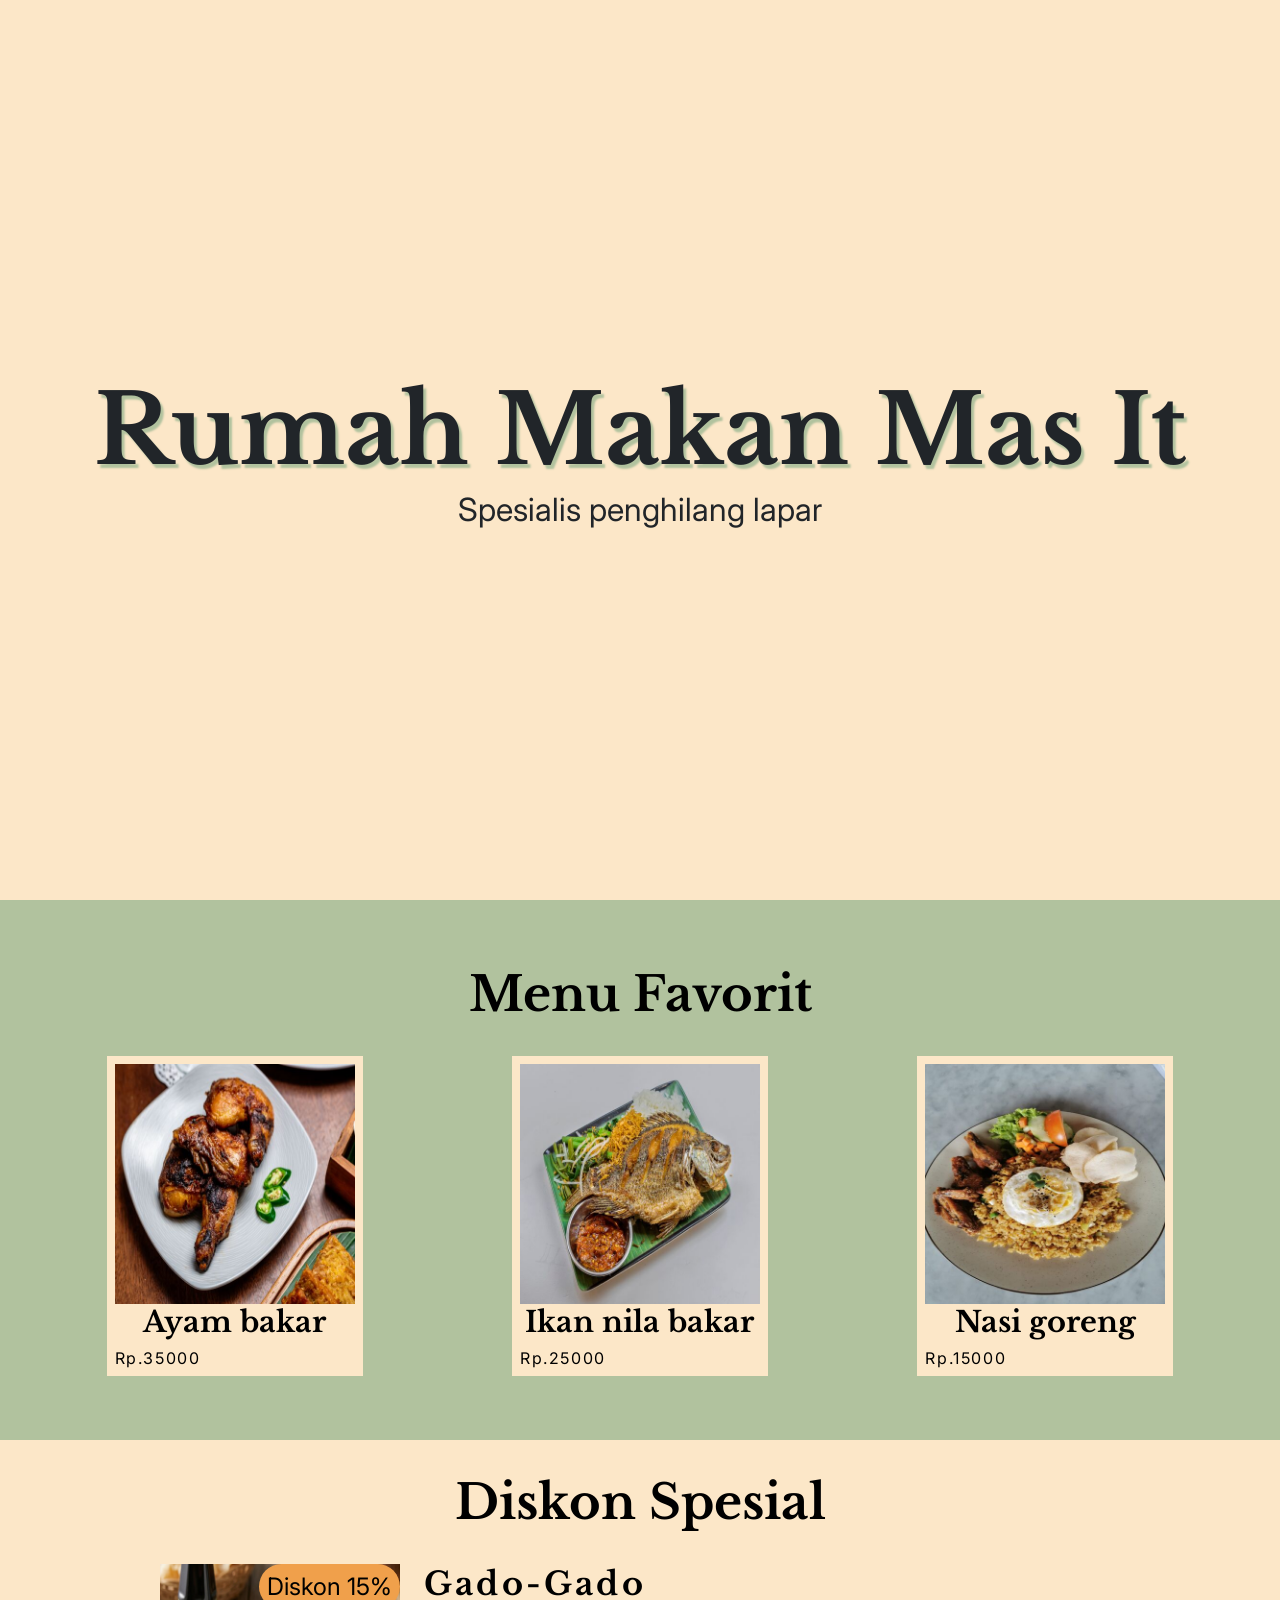
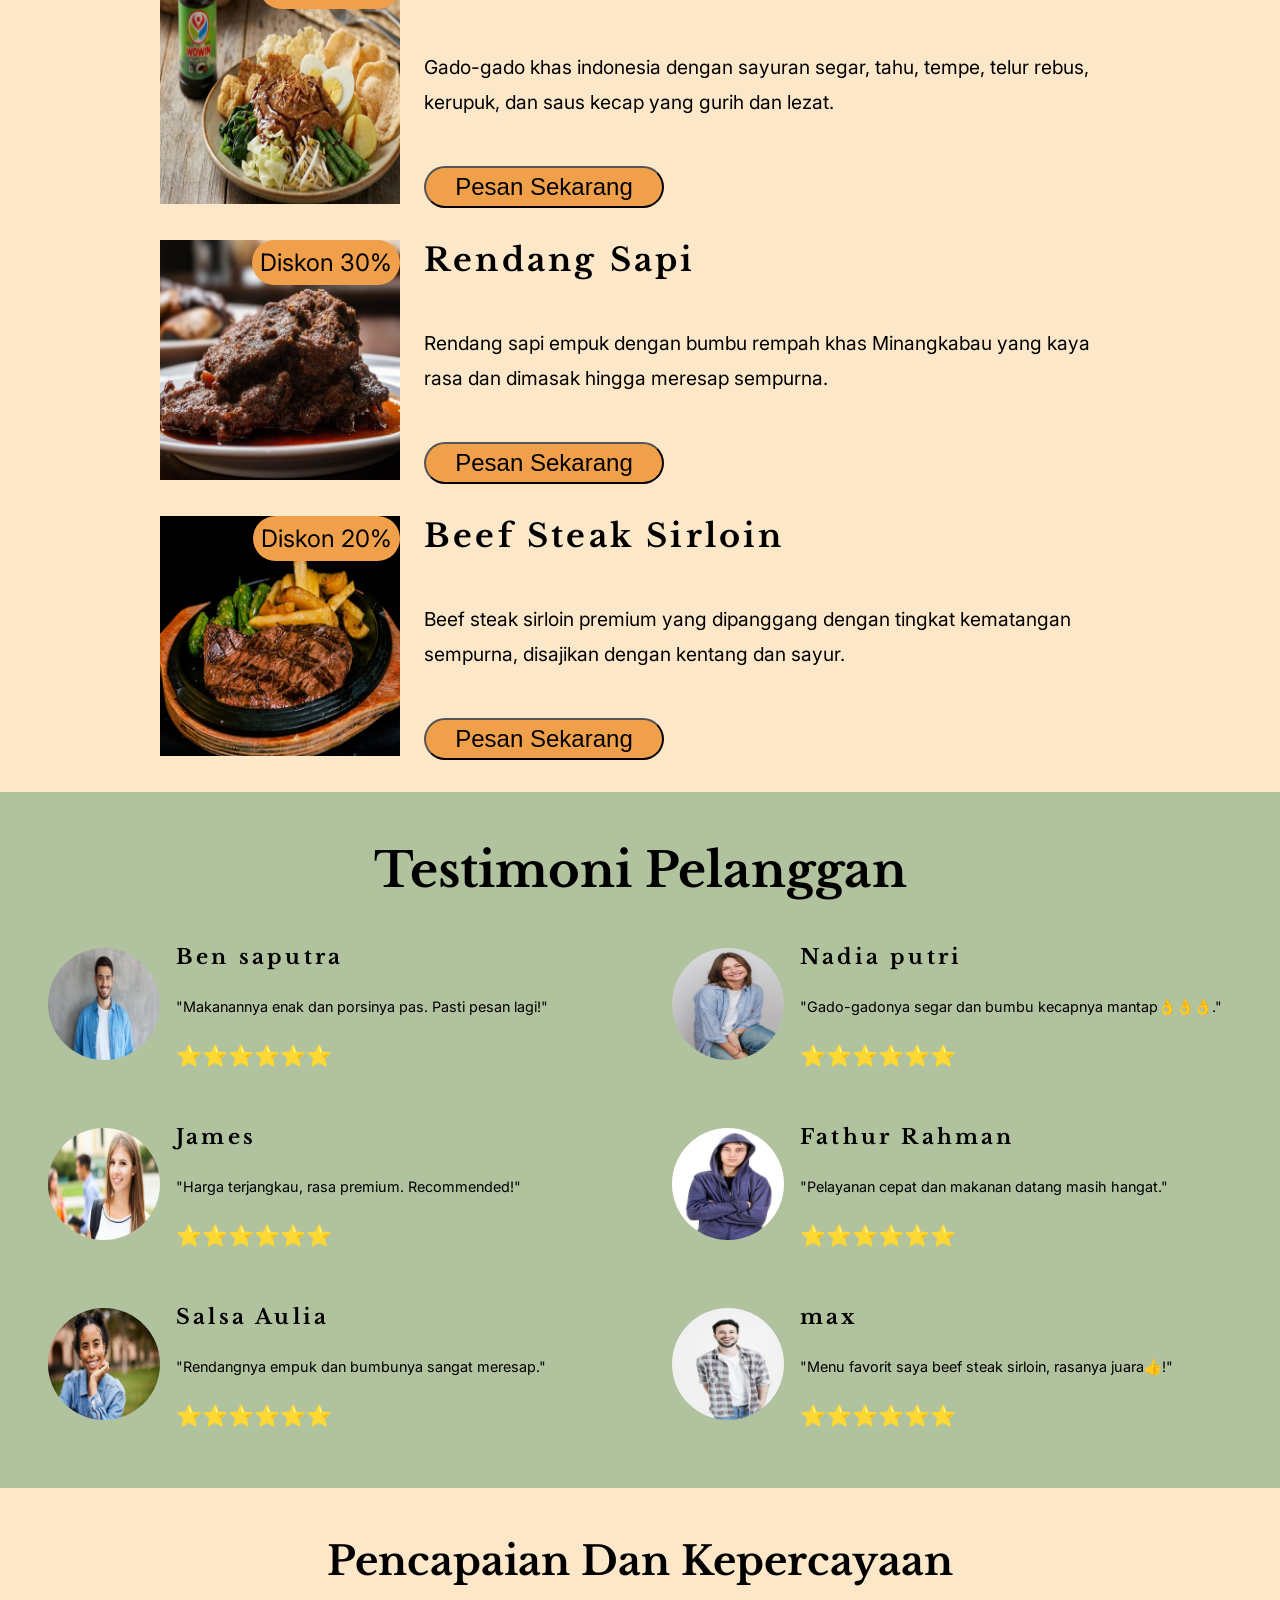
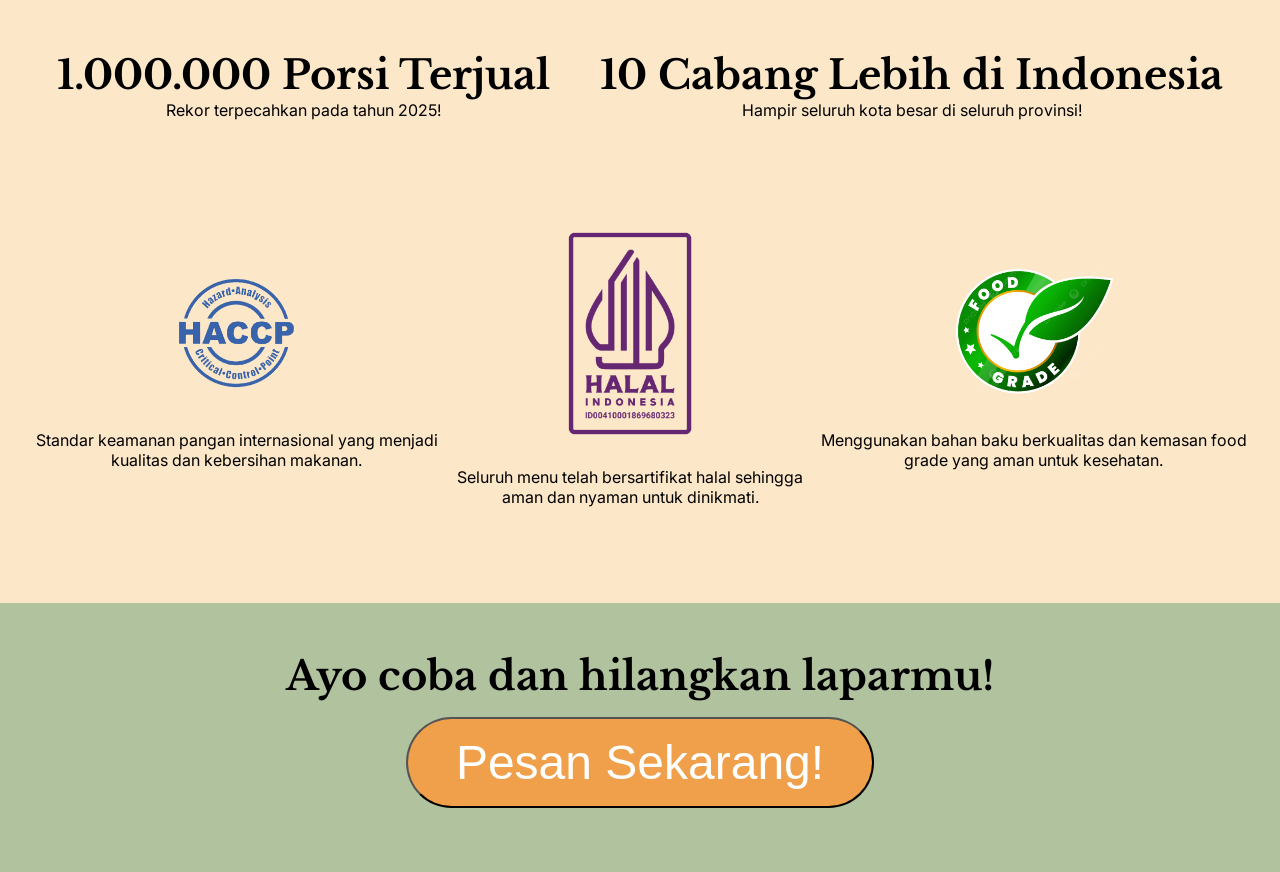
<file: index.html>
<!doctype html>
<html lang="en">
  <head>
    <meta charset="UTF-8" />
    <meta name="viewport" content="width=device-width, initial-scale=1.0" />
    <title>rumah makan mas it</title>
    <link rel="icon" type="image/jpeg" href="img/logo/logo makan.jpeg">
    <link rel="stylesheet" href="style.css" />
  </head>
  <body>
    <div class="firstView">
      <h1>Rumah Makan Mas It</h1>
      <span>Spesialis penghilang lapar</span>
    </div>

    <!-- Halaman Favorit -->

    <div class="favoritPage">
      <h1>Menu Favorit</h1>
      <div class="favoritMenuPage">
        <!-- List menu favorit -->
        <a href="planner.html">
          <div class="favoriteMenu" src="planner.html">
            <img src="img/menu/ayam_bakar_madu.jpg" alt="" />
            <h1>Ayam bakar</h1>
            <span>Rp.35000</span>
          </div>
        </a>
        <a href="planner.html">
          <div class="favoriteMenu">
            <img src="img/menu/ikan_nila_bakar.jpg" alt="" />
            <h1>Ikan nila bakar</h1>
            <span>Rp.25000</span>
          </div>
        </a>
        <a href="planner.html">
          <div class="favoriteMenu">
            <img src="img/menu/nasi_goreng_special.jpg" alt="" />
            <h1>Nasi goreng</h1>
            <span>Rp.15000</span>
          </div></a
        >
      </div>
    </div>

    <!-- Halaman Diskon -->

    <div class="discountPage">
      <h1>Diskon Spesial</h1>
      <div class="discountMenuPage">
        <!-- List menu diskon -->
        <div class="discountMenu">
          <div class="discountMenuImage">
            <img src="img/menu/gado-gado.jpg" alt="" />
            <p>Diskon 15%</p>
          </div>
          <div class="discountMenuAbout">
            <h2>Gado-Gado</h2>
            <p>
              Gado-gado khas indonesia dengan sayuran segar, tahu, tempe, telur
              rebus, kerupuk, dan saus kecap yang gurih dan lezat.
            </p>
            <button><a href="planner.html">Pesan Sekarang</a></button>
          </div>
        </div>
        <div class="discountMenu">
          <div class="discountMenuImage">
            <img src="img/menu/rendang_sapi.jpg" alt="" />
            <p>Diskon 30%</p>
          </div>
          <div class="discountMenuAbout">
            <h2>Rendang Sapi</h2>
            <p>
              Rendang sapi empuk dengan bumbu rempah khas Minangkabau yang kaya
              rasa dan dimasak hingga meresap sempurna.
            </p>
            <button><a href="planner.html">Pesan Sekarang</a></button>
          </div>
        </div>
        <div class="discountMenu">
          <div class="discountMenuImage">
            <img src="img/menu/beef_steak_sirloin.jpg" alt="" />
            <p>Diskon 20%</p>
          </div>
          <div class="discountMenuAbout">
            <h2>Beef Steak Sirloin</h2>
            <p>
              Beef steak sirloin premium yang dipanggang dengan tingkat
              kematangan sempurna, disajikan dengan kentang dan sayur.
            </p>
            <button><a href="planner.html">Pesan Sekarang</a></button>
          </div>
        </div>
      </div>
    </div>

    <!-- Halaman Testimoni -->

    <div class="testimoniPage">
      <h1>Testimoni Pelanggan</h1>
      <!-- List testimoni -->
      <div class="testimoniCustomerPage">
        <div class="testimoniCustomer">
          <div class="testimoniImage">
            <img src="img/profile/user1.jpg" alt="" />
          </div>
          <div class="testimoniAbout">
            <h2>Ben saputra</h2>
            <p>"Makanannya enak dan porsinya pas. Pasti pesan lagi!"</p>
            <p class="star">⭐⭐⭐⭐⭐⭐</p>
          </div>
        </div>
        <div class="testimoniCustomer">
          <div class="testimoniImage">
            <img src="img/profile/user2.jpg" alt="" />
          </div>
          <div class="testimoniAbout">
            <h2>Nadia putri</h2>
            <p>"Gado-gadonya segar dan bumbu kecapnya mantap👌👌👌."</p>
            <p class="star">⭐⭐⭐⭐⭐⭐</p>
          </div>
        </div>
        <div class="testimoniCustomer">
          <div class="testimoniImage">
            <img src="img/profile/user3.jpg" alt="" />
          </div>
          <div class="testimoniAbout">
            <h2>James</h2>
            <p>"Harga terjangkau, rasa premium. Recommended!"</p>
            <p class="star">⭐⭐⭐⭐⭐⭐</p>
          </div>
        </div>
        <div class="testimoniCustomer">
          <div class="testimoniImage">
            <img src="img/profile/user4.jpg" alt="" />
          </div>
          <div class="testimoniAbout">
            <h2>Fathur Rahman</h2>
            <p>"Pelayanan cepat dan makanan datang masih hangat."</p>
            <p class="star">⭐⭐⭐⭐⭐⭐</p>
          </div>
        </div>
        <div class="testimoniCustomer">
          <div class="testimoniImage">
            <img src="img/profile/user5.jpg" alt="" />
          </div>
          <div class="testimoniAbout">
            <h2>Salsa Aulia</h2>
            <p>"Rendangnya empuk dan bumbunya sangat meresap."</p>
            <p class="star">⭐⭐⭐⭐⭐⭐</p>
          </div>
        </div>
        <div class="testimoniCustomer">
          <div class="testimoniImage">
            <img src="img/profile/user6.jpg" alt="" />
          </div>
          <div class="testimoniAbout">
            <h2>max</h2>
            <p>"Menu favorit saya beef steak sirloin, rasanya juara👍!"</p>
            <p class="star">⭐⭐⭐⭐⭐⭐</p>
          </div>
        </div>
      </div>
    </div>

    <!-- Halaman pencapaian -->

    <div class="trustPage">
      <h1>Pencapaian Dan Kepercayaan</h1>
      <div class="trustPageMenu">
        <div class="AchivementPage">
          <div class="porsi">
            <h2>1.000.000 Porsi Terjual</h2>
            <p>Rekor terpecahkan pada tahun 2025!</p>
          </div>
          <div class="cabang">
            <h2>10 Cabang Lebih di Indonesia</h2>
            <p>Hampir seluruh kota besar di seluruh provinsi!</p>
          </div>
        </div>
        <div class="sertificatePage">
          <div class="sertificate">
            <img src="img/sertificate/haccp.png" alt="" />
            <p>
              Standar keamanan pangan internasional yang menjadi kualitas dan
              kebersihan makanan.
            </p>
          </div>
          <div class="sertificate">
            <img src="img/sertificate/halal.png" alt="" />
            <p>
              Seluruh menu telah bersartifikat halal sehingga aman dan nyaman
              untuk dinikmati.
            </p>
          </div>
          <div class="sertificate">
            <img src="img/sertificate/foodgrade.png" alt="" />
            <p>
              Menggunakan bahan baku berkualitas dan kemasan food grade yang
              aman untuk kesehatan.
            </p>
          </div>
        </div>
      </div>
    </div>

    <!-- Pesan sekarang ! -->

    <div class="orderPage">
      <h1>Ayo coba dan hilangkan laparmu!</h1>
      <div class="buttonOrder">
        <button>
          <a href="planner.html"> Pesan Sekarang!</a>
        </button>
      </div>
    </div>
  </body>
  <script src="script.js"></script>
</html>
</file>
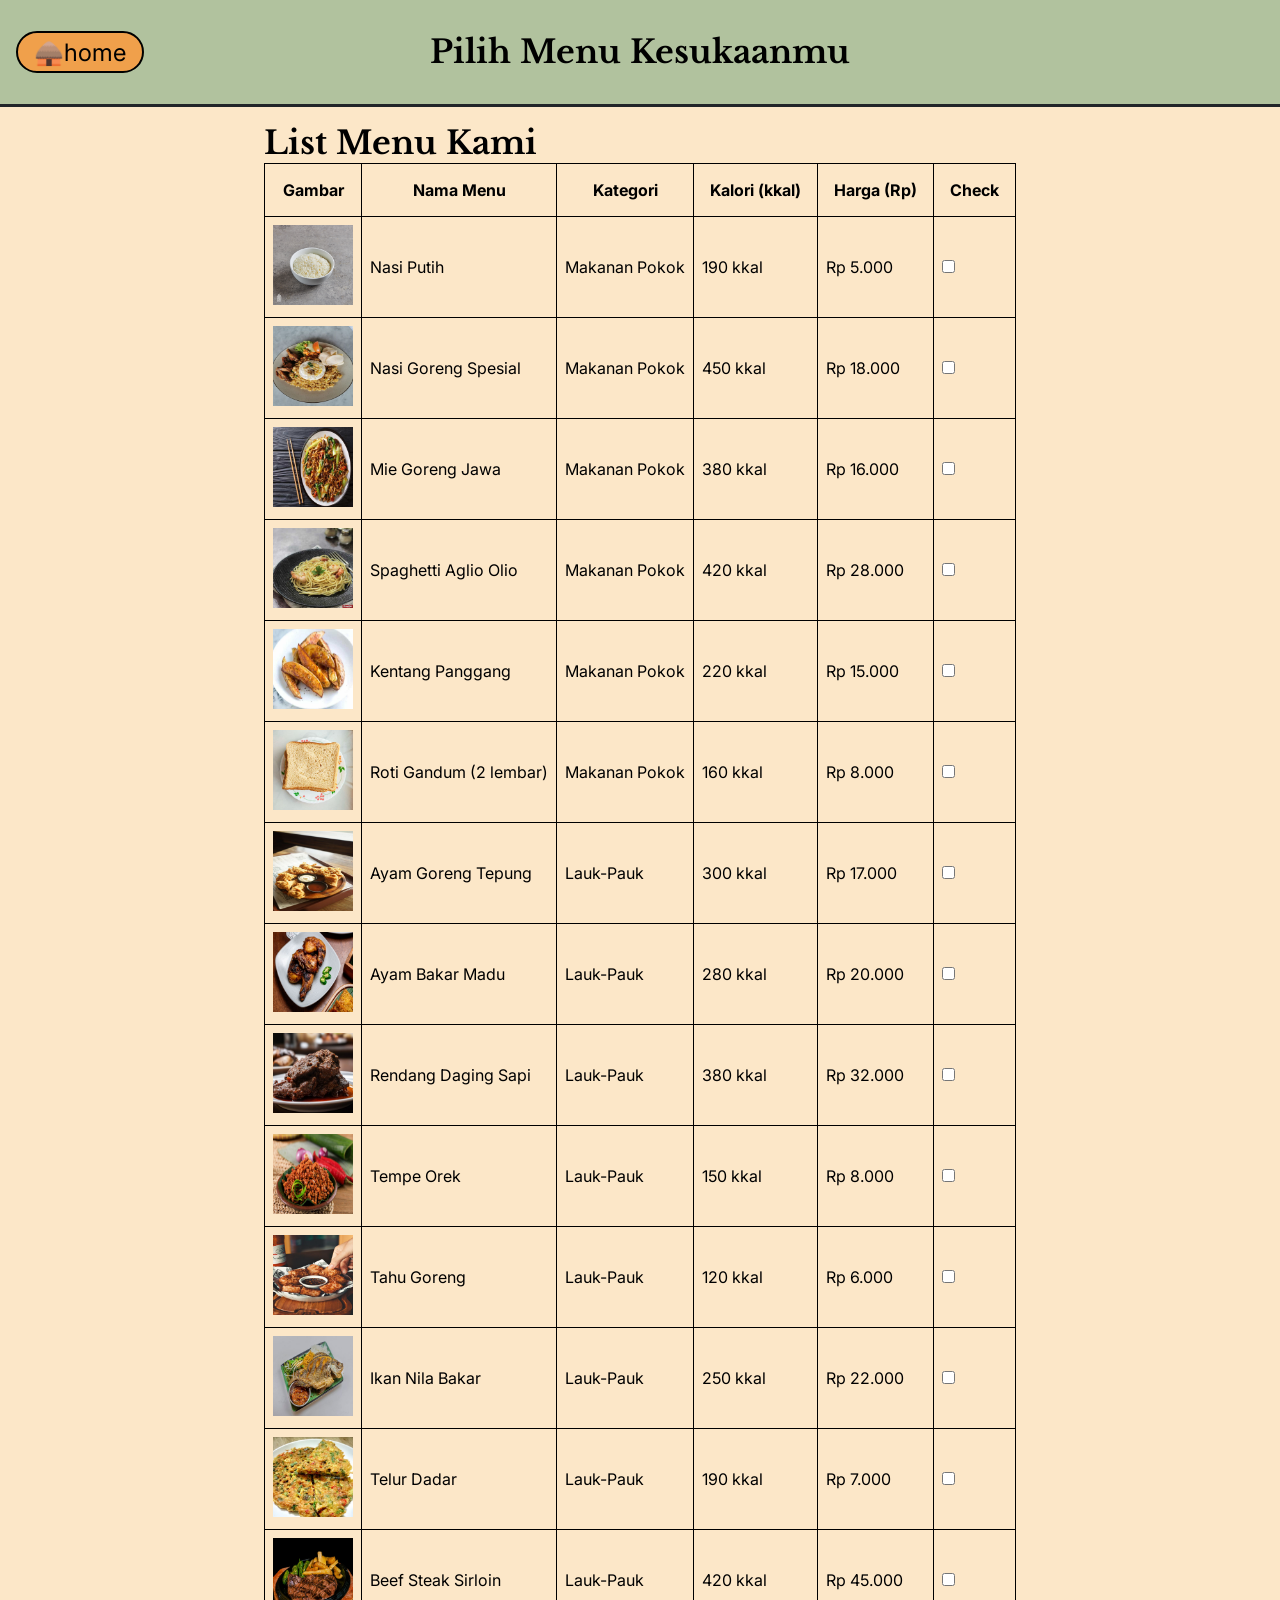
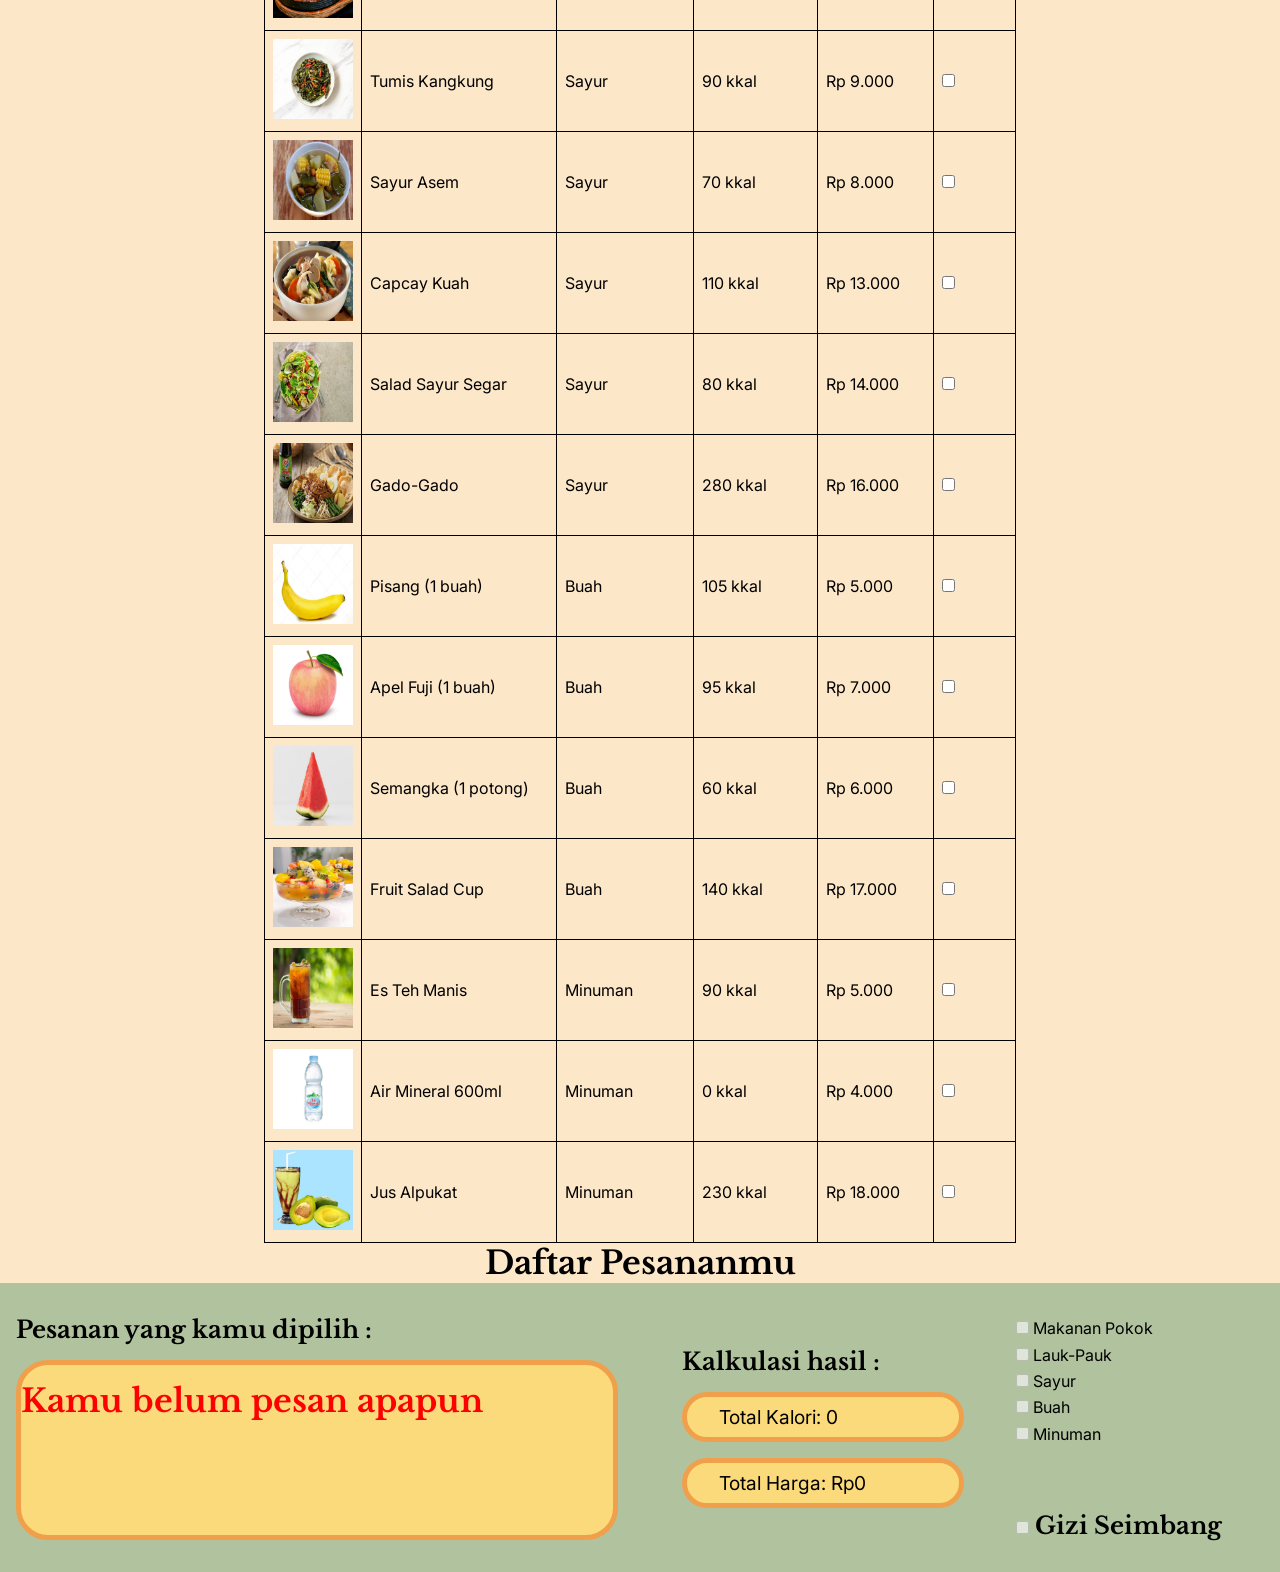
<file: planner.html>
<!doctype html>
<html lang="en">
  <head>
    <meta charset="UTF-8" />
    <meta name="viewport" content="width=device-width, initial-scale=1.0" />
    <link rel="stylesheet" href="style_planner.css" />
    <title>rumah makan mas it</title>
    <link rel="icon" type="image/jpeg" href="img/logo/logo makan.jpeg">
  </head>
  <body>
  </div>
      
      <div class="judulOrder">
        <a href="index.html" class="btn-home">🛖home</a><h1>Pilih Menu Kesukaanmu</h1></div>
      <div class="orderMenuPage">
        <div class="order">
          <h1>List Menu Kami</h1>
          <table class="tableOrder">
            <tr>
              <th>Gambar</th>
              <th>Nama Menu</th>
              <th>Kategori</th>
              <th>Kalori (kkal)</th>
              <th>Harga (Rp)</th>
              <th>Check</th>
            </tr>
            <tr>
              <td><img src="img/menu/nasi_putih.png" alt="nasi putih" /></td>
              <td>Nasi Putih</td>
              <td>Makanan Pokok</td>
              <td>190 kkal</td>
              <td>Rp 5.000</td>
              <td><input type="checkbox" /></td>
            </tr>
            <tr>
              <td><img src="img/menu/nasi_goreng_special.jpg" /></td>
              <td>Nasi Goreng Spesial</td>
              <td>Makanan Pokok</td>
              <td>450 kkal</td>
              <td>Rp 18.000</td>
              <td><input type="checkbox" /></td>
            </tr>
            <tr>
              <td><img src="img/menu/mie_goreng_jawa.jpeg" /></td>
              <td>Mie Goreng Jawa</td>
              <td>Makanan Pokok</td>
              <td>380 kkal</td>
              <td>Rp 16.000</td>
              <td><input type="checkbox" /></td>
            </tr>
            <tr>
              <td><img src="img/menu/spaghetti_aglio_olio.jpeg" /></td>
              <td>Spaghetti Aglio Olio</td>
              <td>Makanan Pokok</td>
              <td>420 kkal</td>
              <td>Rp 28.000</td>
              <td><input type="checkbox" /></td>
            </tr>
            <tr>
              <td><img src="img/menu/kentang_panggang.jpeg" /></td>
              <td>Kentang Panggang</td>
              <td>Makanan Pokok</td>
              <td>220 kkal</td>
              <td>Rp 15.000</td>
              <td><input type="checkbox" /></td>
            </tr>
            <tr>
              <td><img src="img/menu/roti_gandum.jpg" /></td>
              <td>Roti Gandum (2 lembar)</td>
              <td>Makanan Pokok</td>
              <td>160 kkal</td>
              <td>Rp 8.000</td>
              <td><input type="checkbox" /></td>
            </tr>
            <tr>
              <td><img src="img/menu/ayam_goreng_tepung.jpg" /></td>
              <td>Ayam Goreng Tepung</td>
              <td>Lauk-Pauk</td>
              <td>300 kkal</td>
              <td>Rp 17.000</td>
              <td><input type="checkbox" /></td>
            </tr>
            <tr>
              <td><img src="img/menu/ayam_bakar_madu.jpg" /></td>
              <td>Ayam Bakar Madu</td>
              <td>Lauk-Pauk</td>
              <td>280 kkal</td>
              <td>Rp 20.000</td>
              <td><input type="checkbox" /></td>
            </tr>
            <tr>
              <td><img src="img/menu/rendang_sapi.jpg" /></td>
              <td>Rendang Daging Sapi</td>
              <td>Lauk-Pauk</td>
              <td>380 kkal</td>
              <td>Rp 32.000</td>
              <td><input type="checkbox" /></td>
            </tr>
            <tr>
              <td><img src="img/menu/tempe_orek.jpg" /></td>
              <td>Tempe Orek</td>
              <td>Lauk-Pauk</td>
              <td>150 kkal</td>
              <td>Rp 8.000</td>
              <td><input type="checkbox" /></td>
            </tr>
            <tr>
              <td><img src="img/menu/tahu_goreng.jpg" /></td>
              <td>Tahu Goreng</td>
              <td>Lauk-Pauk</td>
              <td>120 kkal</td>
              <td>Rp 6.000</td>
              <td><input type="checkbox" /></td>
            </tr>
            <tr>
              <td><img src="img/menu/ikan_nila_bakar.jpg" /></td>
              <td>Ikan Nila Bakar</td>
              <td>Lauk-Pauk</td>
              <td>250 kkal</td>
              <td>Rp 22.000</td>
              <td><input type="checkbox" /></td>
            </tr>
            <tr>
              <td><img src="img/menu/telur_dadar.jpg" /></td>
              <td>Telur Dadar</td>
              <td>Lauk-Pauk</td>
              <td>190 kkal</td>
              <td>Rp 7.000</td>
              <td><input type="checkbox" /></td>
            </tr>
            <tr>
              <td><img src="img/menu/beef_steak_sirloin.jpg" /></td>
              <td>Beef Steak Sirloin</td>
              <td>Lauk-Pauk</td>
              <td>420 kkal</td>
              <td>Rp 45.000</td>
              <td><input type="checkbox" /></td>
            </tr>
            <tr>
              <td><img src="img/menu/tumis_kangkung.jpg" /></td>
              <td>Tumis Kangkung</td>
              <td>Sayur</td>
              <td>90 kkal</td>
              <td>Rp 9.000</td>
              <td><input type="checkbox" /></td>
            </tr>
            <tr>
              <td><img src="img/menu/sayur_asem.jpeg" /></td>
              <td>Sayur Asem</td>
              <td>Sayur</td>
              <td>70 kkal</td>
              <td>Rp 8.000</td>
              <td><input type="checkbox" /></td>
            </tr>
            <tr>
              <td><img src="img/menu/capcai_kuah.jpeg" /></td>
              <td>Capcay Kuah</td>
              <td>Sayur</td>
              <td>110 kkal</td>
              <td>Rp 13.000</td>
              <td><input type="checkbox" /></td>
            </tr>
            <tr>
              <td><img src="img/menu/salad_sayur_segar.jpeg" /></td>
              <td>Salad Sayur Segar</td>
              <td>Sayur</td>
              <td>80 kkal</td>
              <td>Rp 14.000</td>
              <td><input type="checkbox" /></td>
            </tr>
            <tr>
              <td><img src="img/menu/gado-gado.jpg" /></td>
              <td>Gado-Gado</td>
              <td>Sayur</td>
              <td>280 kkal</td>
              <td>Rp 16.000</td>
              <td><input type="checkbox" /></td>
            </tr>
            <tr>
              <td><img src="img/menu/pisang.jpg" /></td>
              <td>Pisang (1 buah)</td>
              <td>Buah</td>
              <td>105 kkal</td>
              <td>Rp 5.000</td>
              <td><input type="checkbox" /></td>
            </tr>
            <tr>
              <td><img src="img/menu/apel_fuji.jpg" /></td>
              <td>Apel Fuji (1 buah)</td>
              <td>Buah</td>
              <td>95 kkal</td>
              <td>Rp 7.000</td>
              <td><input type="checkbox" /></td>
            </tr>
            <tr>
              <td><img src="img/menu/semangka.jpg" /></td>
              <td>Semangka (1 potong)</td>
              <td>Buah</td>
              <td>60 kkal</td>
              <td>Rp 6.000</td>
              <td><input type="checkbox" /></td>
            </tr>
            <tr>
              <td><img src="img/menu/fruit_salad_cup.jpg" /></td>
              <td>Fruit Salad Cup</td>
              <td>Buah</td>
              <td>140 kkal</td>
              <td>Rp 17.000</td>
              <td><input type="checkbox" /></td>
            </tr>
            <tr>
              <td><img src="img/menu/teh_manis.jpg" /></td>
              <td>Es Teh Manis</td>
              <td>Minuman</td>
              <td>90 kkal</td>
              <td>Rp 5.000</td>
              <td><input type="checkbox" /></td>
            </tr>
            <tr>
              <td><img src="img/menu/air_mineral.jpg" /></td>
              <td>Air Mineral 600ml</td>
              <td>Minuman</td>
              <td>0 kkal</td>
              <td>Rp 4.000</td>
              <td><input type="checkbox" /></td>
            </tr>
            <tr>
              <td><img src="img/menu/jus_alpukat.jpg" /></td>
              <td>Jus Alpukat</td>
              <td>Minuman</td>
              <td>230 kkal</td>
              <td>Rp 18.000</td>
              <td><input type="checkbox" /></td>
            </tr>
          </table>
        </div>
        <h1>Daftar Pesananmu</h1>
        <div class="orderCustomerPage">
          <div class="orderCustomerChecklist">
            <h2>Pesanan yang kamu dipilih :</h2>
            <div class="orderCustomerChecklistItem">
              <h1 class="orderEmpty">Kamu belum pesan apapun</h1>
              <!-- <div class="orderItem">
                <img src="img/menu/ayam_bakar_madu.jpg" alt="" />
                <p>Ayam Bakar Madu</p>
              </div>
              <div class="orderItem">
                <img src="img/menu/ayam_bakar_madu.jpg" alt="" />
                <p>Ayam Bakar Madu</p>
              </div>
              <div class="orderItem">
                <img src="img/menu/ayam_bakar_madu.jpg" alt="" />
                <p>Ayam Bakar Madu</p>
              </div>
              <div class="orderItem">
                <img src="img/menu/ayam_bakar_madu.jpg" alt="" />
                <p>Ayam Bakar Madu</p>
              </div>
              <div class="orderItem">
                <img src="img/menu/ayam_bakar_madu.jpg" alt="" />
                <p>Ayam Bakar Madu</p>
              </div>
              <div class="orderItem">
                <img src="img/menu/ayam_bakar_madu.jpg" alt="" />
                <p>Ayam Bakar Madu</p>
              </div> -->
            </div>
          </div>
          <div class="orderCustomerInformation">
            <div class="orderSum">
              <h2>Kalkulasi hasil :</h2>
              <p>Total Kalori: <span>100</span></p>
              <p>Total Harga: Rp<span>500000</span></p>
            </div>
            <div class="orderStandarOperasional">
              <ul>
                <li><input type="checkbox" /> Makanan Pokok</li>
                <li><input type="checkbox" /> Lauk pauk</li>
                <li><input type="checkbox" /> Sayuran</li>
                <li><input type="checkbox" /> Buah</li>
                <li><input type="checkbox" /> Minuman</li>
              </ul>
              <h2><input type="checkbox" /> Gizi Seimbang</h2>
            </div>
          </div>
        </div>
      </div>
    </div>
    <script src="script.js"></script>
  </body>
</html>
</file>
<file: style.css>
@import url("https://fonts.googleapis.com/css2?family=Inter:ital,opsz,wght@0,14..32,100..900;1,14..32,100..900&family=Libre+Baskerville:ital,wght@0,400..700;1,400..700&display=swap");

:root {
  --warna-latar: #fce7c8; /* Krem muda */
  --warna-utama: #b1c29e; /* Hijau Sage */
  --warna-sekunder: #fada7a; /* Kuning Pastel */
  --warna-aksen: #f0a04b; /* Oranye (Untuk Tombol/CTA) */

  /* Tambahan warna gelap mandiri agar teks mudah dibaca */
  --warna-teks: #212529;
}

* {
  margin: 0;
  padding: 0;
}

body {
  font-family: "Inter", sans-serif;
}

h1,
h2,
h3 {
  font-family: "Libre Baskerville", serif;
}

a {
  text-decoration: none;
  color: inherit;
  display: block;
}
.firstView {
  display: flex;
  height: 100vh;
  justify-content: center;
  align-items: center;
  flex-direction: column;
  background-color: var(--warna-latar);
  color: var(--warna-teks);
}
img {
  object-fit: contain;
}

.firstView h1 {
  font-size: 6rem;
  text-shadow: 3px 4px 2px var(--warna-utama);
}

.firstView span {
  font-size: 2rem;
}

/* Halaman Favorit */

.favoritPage {
  background-color: var(--warna-utama);
  padding: 4rem 2rem;
}

.favoritPage h1 {
  font-size: 3rem;
  text-align: center;
  padding-bottom: 2rem;
}

.favoritMenuPage {
  display: flex;
  justify-content: space-around;
  align-items: center;
}

.favoriteMenu {
  display: flex;
  flex-direction: column;
  flex-wrap: wrap;
  padding: 0.5rem;
  background-color: var(--warna-latar);
}

.favoriteMenu:hover {
  cursor: pointer;
  transform: scale(1.05);
  transition: transform 0.4s ease;
  background-color: var(--warna-sekunder);
}

.favoriteMenu img {
  height: 15rem;
  width: 15rem;
}

.favoriteMenu h1 {
  font-size: 1.8rem;
  padding-bottom: 0.5rem;
}

.favoriteMenu span {
  letter-spacing: 0.1rem;
}

/* Halaman Diskon */

.discountPage {
  padding: 2rem 10rem;
  background-color: var(--warna-latar);
}

.discountPage h1 {
  text-align: center;
  padding-bottom: 2rem;
  font-size: 3rem;
}
.discountMenuPage {
  display: flex;
  flex-wrap: wrap;
  flex-direction: column;
  gap: 2rem;
}
.discountMenu {
  display: flex;
  justify-content: center;
}

.discountMenuImage {
  position: relative;
}

.discountMenuImage img {
  width: 15rem;
  height: 15rem;
}

.discountMenuImage p {
  position: absolute;
  font-size: 1.5rem;
  top: 0;
  right: 0;
  background-color: #f0a04b;
  border-radius: 3rem;
  padding: 0.5rem;
}

.discountMenuAbout {
  padding: 0 1.5rem;
  display: flex;
  flex-direction: column;
  justify-content: space-between;
}

.discountMenuAbout h2 {
  letter-spacing: 0.2rem;
  font-size: 2rem;
}

.discountMenuAbout p {
  font-size: 1.2rem;
  line-height: 2.2rem;
}

.discountMenuAbout button {
  width: 15rem;
  padding: 0.3rem 1rem;
  font-size: 1.5rem;
  border-radius: 2rem;
  background-color: var(--warna-aksen);
}

.discountMenuAbout button:hover {
  opacity: 0.8;
  cursor: pointer;
  background-color: var(--warna-sekunder);
}

/* Halaman testimoni */

.testimoniPage {
  padding: 3rem 2rem;
  background-color: var(--warna-utama);
}

.testimoniPage h1 {
  text-align: center;
  font-size: 3rem;
  padding-bottom: 2rem;
}

.testimoniCustomerPage {
  display: grid;
  grid-template-columns: repeat(2, 1fr);
  grid-template-rows: auto;
  gap: 2rem;
}

.testimoniCustomer {
  display: flex;
}

.testimoniImage {
  padding: 1rem;
}
.testimoniImage img {
  width: 7rem;
  border-radius: 50%;
}
.testimoniAbout {
  display: flex;
  flex-direction: column;
  justify-content: space-around;
}

.testimoniAbout h2 {
  letter-spacing: 0.2rem;
  font-size: 1.3rem;
}

.testimoniAbout p {
  line-height: 1.5rem;
  font-size: 0.9rem;
}

.testimoniAbout .star {
  font-size: 1.3rem;
}

/* Halaman pencapaian */

.trustPage {
  background-color: var(--warna-latar);
  padding: 3rem 2rem;
}

.trustPage h1 {
  text-align: center;
  font-size: 2.5rem;
  margin-bottom: 1rem;
}
.trustPageMenu {
  display: flex;
  flex-direction: column;
}
.AchivementPage {
  display: flex;
  justify-content: space-around;
  align-items: center;
  padding: 3rem 0;
}
.AchivementPage h2 {
  font-size: 2.5rem;
}

.AchivementPage p {
  text-align: center;
}

.AchivementPage .porsi {
}

.AchivementPage .porsi h2 {
}

.AchivementPage .cabang h2 {
}

.sertificatePage {
  display: flex;
  align-items: center;
  justify-content: space-around;
  padding: 3rem 0;
}

.sertificate {
  display: flex;
  flex-direction: column;
  align-items: center;
  gap: 1em;
}

.sertificate img {
  width: 10rem;
  object-fit: cover;
}

.sertificate p {
  text-align: center;
}

/* Order page */
.orderPage {
  background-color: var(--warna-utama);
  padding: 3rem 2rem;
}

.orderPage h1 {
  text-align: center;
  font-size: 2.5rem;
}

.buttonOrder {
  display: flex;
  justify-content: center;
  align-items: center;
}

.buttonOrder button {
  margin: 1rem;
  padding: 1rem 3rem;
  font-size: 3rem;
  border-radius: 5rem;
  background-color: #f0a04b;
  color: white;
}

.buttonOrder button:hover {
  background-color: var(--warna-sekunder);
  cursor: pointer;
}

/* Mengubah sesuai layar */

@media (max-width: 1024px) {
  .firstView h1 {
    font-size: 5rem;
  }
}

@media (max-width: 820px) {
  .firstView h1 {
    font-size: 4rem;
    text-shadow: 3px 4px 2px var(--warna-utama);
  }

  .firstView span {
    font-size: 2rem;
  }

  /*  */

  .favoritPage {
    padding: 4rem 2rem;
  }

  .favoritPage h1 {
    font-size: 3rem;
    padding-bottom: 2rem;
  }

  .favoritMenuPage {
    flex-direction: column;
    gap: 3rem;
  }

  .favoriteMenu img {
    height: 25rem;
    width: 25rem;
  }

  .favoriteMenu h1 {
    font-size: 3rem;
    padding-bottom: 1rem;
  }

  .favoriteMenu span {
    font-size: 1.5rem;
  }

  /*  */

  .discountPage {
    padding: 2rem 5rem;
  }

  .discountMenuAbout {
    padding: 1rem 1.5rem;
    display: flex;
    flex-direction: column;
    justify-content: space-between;
  }

  .discountMenuAbout h2 {
    letter-spacing: 0.2rem;
    font-size: 2rem;
  }

  .discountMenuAbout button {
    margin-top: 1rem;
  }

  /*  */

  .testimoniPage h1 {
    font-size: 2rem;
  }

  .testimoniImage {
    padding: 0.5rem;
  }
  .testimoniImage img {
    width: 5rem;
    border-radius: 50%;
  }

  .testimoniAbout h2 {
    letter-spacing: 0.2rem;
    font-size: 1rem;
  }

  .testimoniAbout p {
    line-height: 1.5rem;
    font-size: 0.9rem;
  }

  .testimoniAbout .star {
    font-size: 1rem;
  }

  /*  */

  .trustPage {
    background-color: var(--warna-latar);
    padding: 3rem 1rem;
  }

  .trustPage h1 {
    text-align: center;
    font-size: 2.5rem;
    margin-bottom: 1rem;
  }
  .trustPageMenu {
    display: flex;
    flex-direction: column;
  }
  .AchivementPage {
    padding: 2rem 0;
  }
  .AchivementPage h2 {
    font-size: 2rem;
    text-align: center;
  }

  .sertificatePage {
    padding: 2rem 0;
  }

  .sertificate img {
    width: 7rem;
  }

  /*  */

  .orderPage h1 {
    text-align: center;
    font-size: 2rem;
  }

  .buttonOrder button {
    font-size: 2rem;
  }
}

@media (max-width: 480px) {
  .firstView h1 {
    font-size: 2rem;
  }
  .firstView span {
    font-size: 1.5rem;
  }

  /*  */

  .favoritPage {
    padding: 3rem 1rem;
  }

  .favoritPage h1 {
    font-size: 2.5rem;
  }

  .favoritMenuPage {
    flex-direction: column;
    gap: 3rem;
  }

  .favoriteMenu img {
    height: 20rem;
    width: 20rem;
  }

  .favoriteMenu h1 {
    font-size: 2.2rem;
    padding-bottom: 1rem;
  }

  .favoriteMenu span {
    font-size: 1.2rem;
  }

  /*  */

  .discountPage {
    padding: 2rem 3rem;
  }

  .discountMenu {
    flex-direction: column;
    align-items: center;
  }

  .discountMenuImage p {
    position: absolute;
    font-size: 1.5rem;
    top: 0;
    right: 0;
    background-color: #f0a04b;
    border-radius: 2rem;
    padding: 0 0.5rem;
  }
  .discountMenuAbout {
    flex-direction: column;
    justify-content: center;
    align-items: center;
  }
  .discountMenuAbout p {
    text-align: center;
  }
  .discountMenuAbout h2 {
    text-align: center;
    font-size: 1.7rem;
  }

  /*  */

  .testimoniCustomerPage {
    display: flex;
    flex-direction: column;
    gap: 2rem;
  }

  /*  */

  .trustPage h1 {
    font-size: 2rem;
  }
  .trustPageMenu {
    display: flex;
    flex-direction: column;
  }
  .AchivementPage {
    flex-direction: column;
    gap: 3rem;
    padding: 2rem 0;
  }
  .AchivementPage h2 {
    font-size: 1.5rem;
    text-align: center;
    margin-bottom: 0.5rem;
  }

  .sertificatePage {
    padding: 2rem 0;
    flex-direction: column;
  }

  .sertificate img {
    width: 12rem;
  }

  /*  */

  .orderPage h1 {
    font-size: 1.2rem;
  }

  .buttonOrder button {
    font-size: 1.5rem;
  }
}
</file>
<file: style_planner.css>
@import url("https://fonts.googleapis.com/css2?family=Inter:ital,opsz,wght@0,14..32,100..900;1,14..32,100..900&family=Libre+Baskerville:ital,wght@0,400..700;1,400..700&display=swap");
:root {
  --warna-latar: #fce7c8; /* Krem muda */
  --warna-utama: #b1c29e; /* Hijau Sage */
  --warna-sekunder: #fada7a; /* Kuning Pastel */
  --warna-aksen: #f0a04b; /* Oranye (Untuk Tombol/CTA) */

  /* Tambahan warna gelap mandiri agar teks mudah dibaca */
  --warna-teks: #212529;
}

/* style umum */

* {
  margin: 0;
  padding: 0;
}

body {
  font-family: "Inter", sans-serif;
}

h1,
h2,
h3 {
  font-family: "Libre Baskerville", serif;
}
a {
  text-decoration: none;
  color: inherit;
  display: block;
}

table,
th,
tr,
td {
  border: 1px solid black;
  padding: 0.5rem;
  border-collapse: collapse;
}

.tableOrder th {
  text-align: center;
  padding: 1rem;
}

img {
  width: 5rem;
  object-fit: cover;
}

ul li {
  text-decoration: none;
  list-style-type: none;
}

/* style per class */

.orderPage {
  background-color: var(--warna-latar);
}

.judulOrder {
  position: relative;
  display: flex;
  align-items: center;
  justify-content: center;
  background-color: var(--warna-utama);
  padding: 2rem 0;
  border-bottom: 3px solid var(--warna-teks);
}
.judulOrder a {
  position: absolute;
  left: 1rem;
  top: 5;
  font-size: 1.5rem;
  background-color: var(--warna-aksen);
  padding: 0.3rem 1rem;
  border: 2px solid black;
  border-radius: 2rem;
}
.judulOrder a:hover {
  cursor: pointer;
  opacity: 0.8;
  background-color: var(--warna-sekunder);
}

/* list menu order */

.orderMenuPage {
  display: flex;
  flex-direction: column;
  align-items: center;
  padding-top: 1rem;
  background-color: var(--warna-latar);
}

.order {
}

/* Pesanan customer */

.orderCustomer {
  background-color: var(--warna-sekunder);
  padding: 1rem 2rem;
  border: 3px solid var(--warna-aksen);
  border-radius: 3rem;
}
.orderCustomer h2 {
  margin-bottom: 1rem;
}
.tableOrderCustomer {
  font-size: 0.8rem;
}

/* Pesanan yang dipilih */

.orderCustomerPage {
  padding: 1rem 0;
  width: 100%;
  display: flex;
  background-color: var(--warna-utama);
}

.orderCustomerChecklist {
  display: flex;
  padding: 1rem;
  flex: 1;
  flex-direction: column;
}
.orderCustomerChecklist h2 {
  margin-bottom: 1rem;
}

.orderCustomerChecklistItem {
  background-color: var(--warna-sekunder);
  border-radius: 2rem;
  padding: 1rem 0;
  display: flex;
  flex-wrap: wrap;
  gap: 2rem;
  width: 100%;
  height: 100%;
  border: 5px solid var(--warna-aksen);
}

.orderItem {
  width: fit-content;
}

.orderItem p {
  font-size: 0.6rem;
}

.orderCustomerInformation {
  display: flex;
  flex: 1;
  padding: 1rem 2rem;
  justify-content: space-around;
}
.orderSum {
  display: flex;
  flex-direction: column;
  gap: 1rem;
  padding: 2rem 0;
}

.orderSum p {
  background-color: var(--warna-sekunder);
  padding: 0.5rem 2rem;
  border-radius: 2rem;
  font-size: 1.2rem;
  width: 13rem;
  border: 5px solid var(--warna-aksen);
}

.orderStandarOperasional {
  display: flex;
  flex-direction: column;
  justify-content: space-between;
}

.orderStandarOperasional ul li {
  padding: 0.2rem 0;
}

.orderEmpty {
  color: red;
}

.judulDaftarPesanan {
  margin: 1.5rem 0;
}

@media (max-width: 1020px) {
  .orderSum {
    padding: 1rem;
  }

  h2 {
    font-size: 1.2rem;
  }

  .orderEmpty {
    font-size: 1rem;
  }
}

@media (max-width: 480px) {
  h1 {
    font-size: 1.2rem;
  }
  img {
    width: 3rem;
    object-fit: cover;
  }
  .tableOrder th {
    padding: 1rem 0;
  }
  .orderCustomerPage {
    flex-direction: column;
  }
  .orderCustomerInformation {
    flex-direction: column;
  }
  .judulOrder a {
    left: 0;
    top: 0;
    font-size: 1rem;
    padding: 0.3rem 0.5rem;
  }
}
</file>
